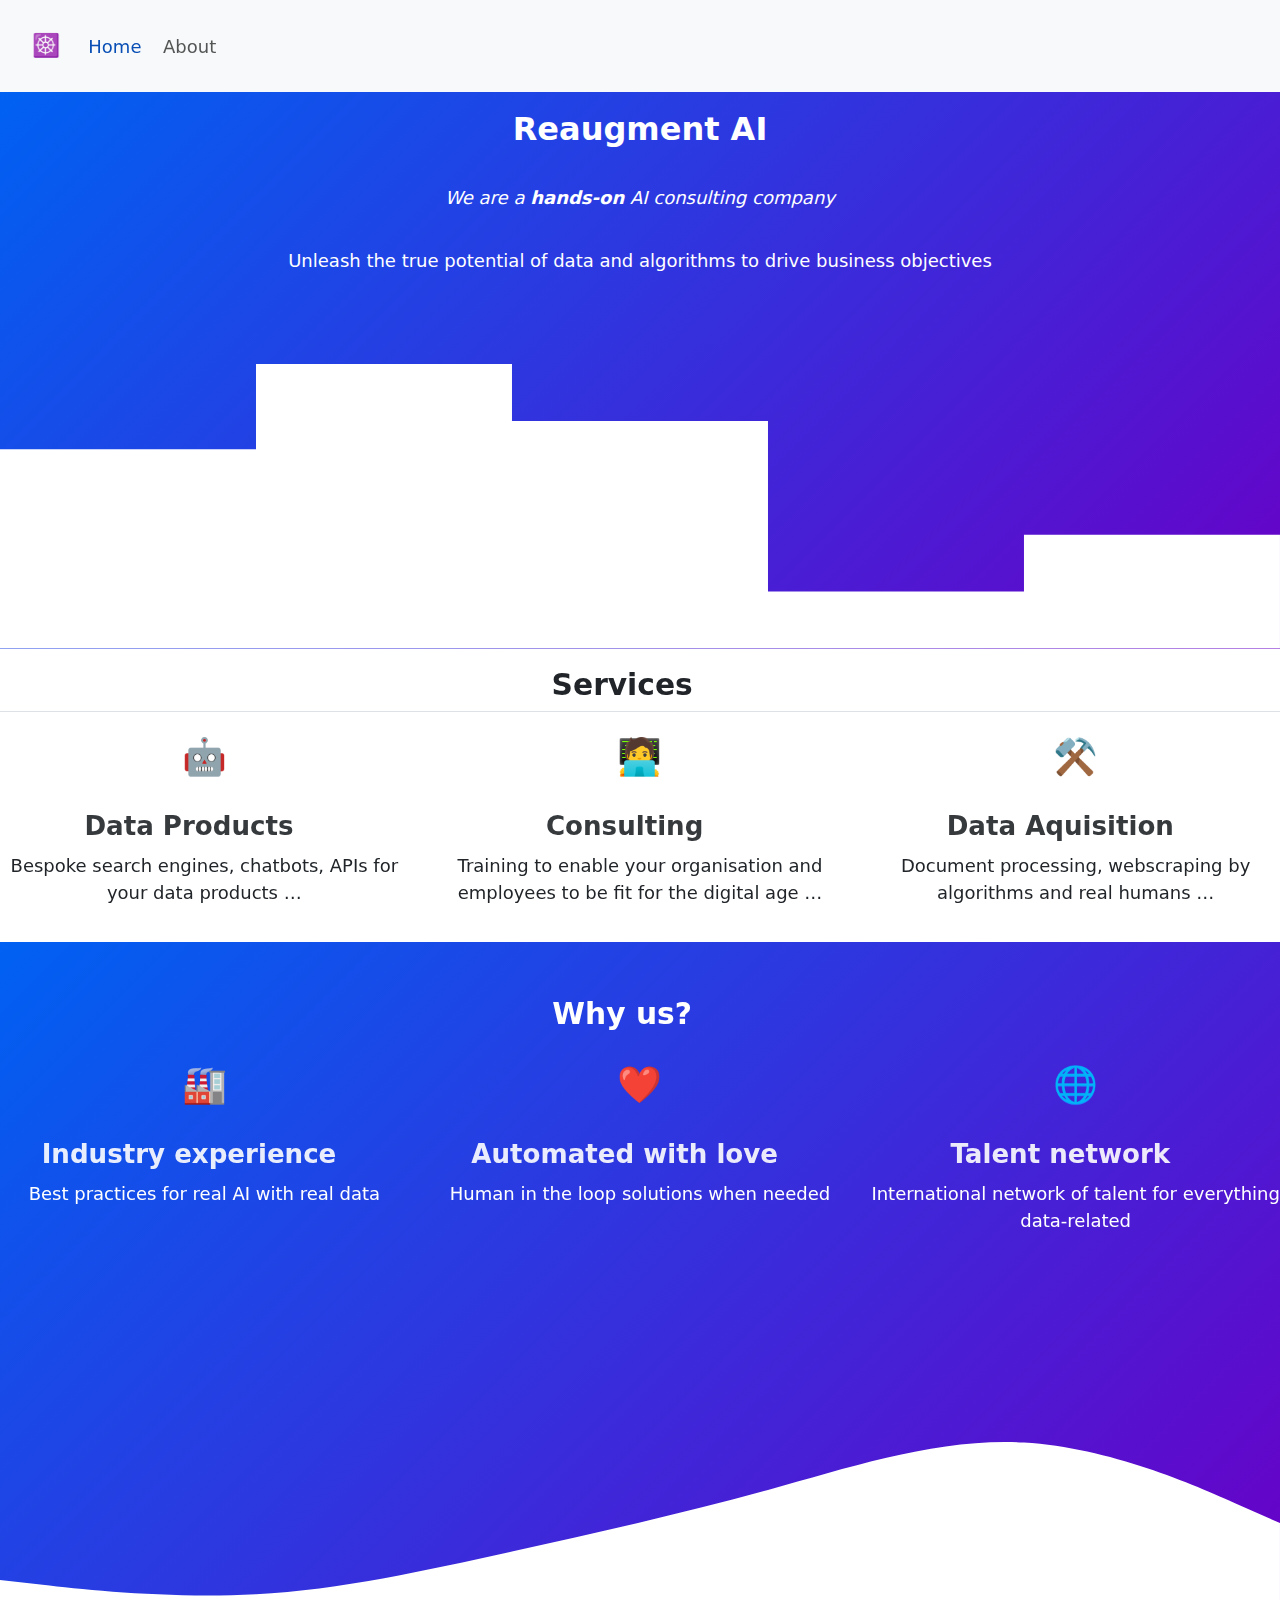
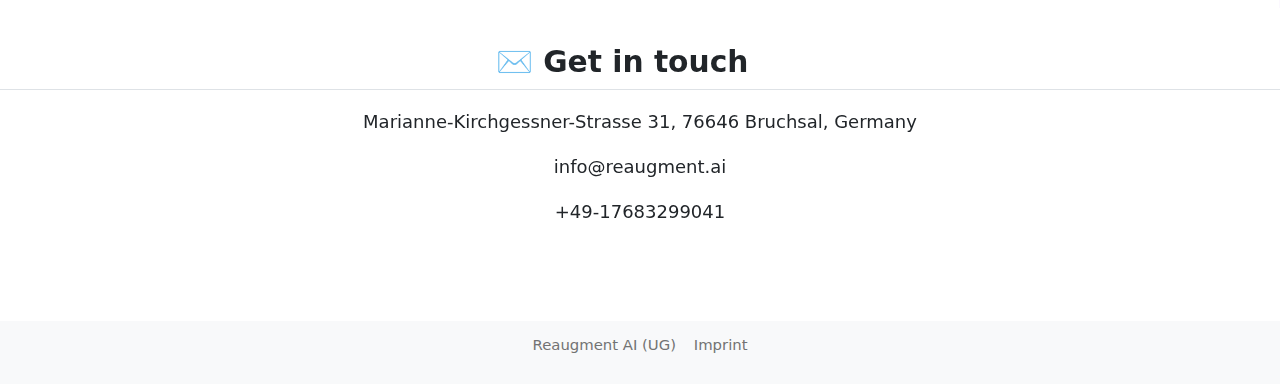
<file: index.html>
<!DOCTYPE html>
<html xmlns="http://www.w3.org/1999/xhtml" lang="en" xml:lang="en"><head>

<meta charset="utf-8">
<meta name="generator" content="quarto-1.4.551">

<meta name="viewport" content="width=device-width, initial-scale=1.0, user-scalable=yes">

<meta name="description" content="We are a hands-on AI consulting companyUnleash the true potential of data and algorithms to drive business objectives">

<title>☸️ - Reaugment AI</title>
<style>
code{white-space: pre-wrap;}
span.smallcaps{font-variant: small-caps;}
div.columns{display: flex; gap: min(4vw, 1.5em);}
div.column{flex: auto; overflow-x: auto;}
div.hanging-indent{margin-left: 1.5em; text-indent: -1.5em;}
ul.task-list{list-style: none;}
ul.task-list li input[type="checkbox"] {
  width: 0.8em;
  margin: 0 0.8em 0.2em -1em; /* quarto-specific, see https://github.com/quarto-dev/quarto-cli/issues/4556 */ 
  vertical-align: middle;
}
</style>


<script src="site_libs/quarto-nav/quarto-nav.js"></script>
<script src="site_libs/quarto-nav/headroom.min.js"></script>
<script src="site_libs/clipboard/clipboard.min.js"></script>
<script src="site_libs/quarto-search/autocomplete.umd.js"></script>
<script src="site_libs/quarto-search/fuse.min.js"></script>
<script src="site_libs/quarto-search/quarto-search.js"></script>
<meta name="quarto:offset" content="./">
<link href="./☸️" rel="icon">
<script src="site_libs/quarto-html/quarto.js"></script>
<script src="site_libs/quarto-html/popper.min.js"></script>
<script src="site_libs/quarto-html/tippy.umd.min.js"></script>
<script src="site_libs/quarto-html/anchor.min.js"></script>
<link href="site_libs/quarto-html/tippy.css" rel="stylesheet">
<link href="site_libs/quarto-html/quarto-syntax-highlighting.css" rel="stylesheet" id="quarto-text-highlighting-styles">
<script src="site_libs/bootstrap/bootstrap.min.js"></script>
<link href="site_libs/bootstrap/bootstrap-icons.css" rel="stylesheet">
<link href="site_libs/bootstrap/bootstrap.min.css" rel="stylesheet" id="quarto-bootstrap" data-mode="light">
<script id="quarto-search-options" type="application/json">{
  "location": "navbar",
  "copy-button": false,
  "collapse-after": 3,
  "panel-placement": "end",
  "type": "overlay",
  "limit": 50,
  "keyboard-shortcut": [
    "f",
    "/",
    "s"
  ],
  "show-item-context": false,
  "language": {
    "search-no-results-text": "No results",
    "search-matching-documents-text": "matching documents",
    "search-copy-link-title": "Copy link to search",
    "search-hide-matches-text": "Hide additional matches",
    "search-more-match-text": "more match in this document",
    "search-more-matches-text": "more matches in this document",
    "search-clear-button-title": "Clear",
    "search-text-placeholder": "",
    "search-detached-cancel-button-title": "Cancel",
    "search-submit-button-title": "Submit",
    "search-label": "Search"
  }
}</script>


<link rel="stylesheet" href="styles.css">
</head>

<body class="nav-fixed">

<div id="quarto-search-results"></div>
  <header id="quarto-header" class="headroom fixed-top">
    <nav class="navbar navbar-expand-lg " data-bs-theme="dark">
      <div class="navbar-container container-fluid">
      <div class="navbar-brand-container mx-auto">
    <a class="navbar-brand" href="./index.html">
    <span class="navbar-title">☸️</span>
    </a>
  </div>
            <div id="quarto-search" class="" title="Search"></div>
          <button class="navbar-toggler" type="button" data-bs-toggle="collapse" data-bs-target="#navbarCollapse" aria-controls="navbarCollapse" aria-expanded="false" aria-label="Toggle navigation" onclick="if (window.quartoToggleHeadroom) { window.quartoToggleHeadroom(); }">
  <span class="navbar-toggler-icon"></span>
</button>
          <div class="collapse navbar-collapse" id="navbarCollapse">
            <ul class="navbar-nav navbar-nav-scroll me-auto">
  <li class="nav-item">
    <a class="nav-link active" href="./index.html" aria-current="page"> 
<span class="menu-text">Home</span></a>
  </li>  
  <li class="nav-item">
    <a class="nav-link" href="./about.html"> 
<span class="menu-text">About</span></a>
  </li>  
</ul>
          </div> <!-- /navcollapse -->
          <div class="quarto-navbar-tools">
</div>
      </div> <!-- /container-fluid -->
    </nav>
</header>
<!-- content -->
<div id="quarto-content" class="quarto-container page-columns page-rows-contents page-layout-full page-navbar">
<!-- sidebar -->
<!-- margin-sidebar -->
    
<!-- main -->
<main class="content column-page" id="quarto-document-content">

<header id="title-block-header" class="quarto-title-block default">
<div class="quarto-title">
<h1 class="title">Reaugment AI</h1>
</div>

<div>
  <div class="description">
    <div id="statement-1">
    We are a <strong>hands-on</strong> AI consulting company
    </div>
    <div id="statement-2">
    Unleash the true potential of data and algorithms to drive business objectives
    </div>
    <svg xmlns="http://www.w3.org/2000/svg" viewbox="0 0 1440 320">
    <path fill="#fff" fill-opacity="1" d="M0,224L0,96L288,96L288,0L576,0L576,64L864,64L864,256L1152,256L1152,192L1440,192L1440,320L1152,320L1152,320L864,320L864,320L576,320L576,320L288,320L288,320L0,320L0,320Z"></path>
    </svg>
  </div>
</div>


<div class="quarto-title-meta column-page">

    
  
    
  </div>
  


</header>


<section id="services" class="level2">
<h2 class="anchored" data-anchor-id="services">Services</h2>
<div class="grid">
<div class="g-col-12 g-col-md-4">
<div style="font-size: 200%;">
<p>🤖</p>
</div>
<section id="data-products" class="level3">
<h3 class="anchored" data-anchor-id="data-products">Data Products</h3>
<p>Bespoke search engines, chatbots, APIs for your data products …</p>
</section>
</div>
<div class="g-col-12 g-col-md-4">
<div style="font-size: 200%;">
<p>🧑‍💻</p>
</div>
<section id="consulting" class="level3">
<h3 class="anchored" data-anchor-id="consulting">Consulting</h3>
<p>Training to enable your organisation and employees to be fit for the digital age …</p>
</section>
</div>
<div class="g-col-12 g-col-md-4">
<div style="font-size: 200%;">
<p>⚒️</p>
</div>
<section id="data-aquisition" class="level3">
<h3 class="anchored" data-anchor-id="data-aquisition">Data Aquisition</h3>
<p>Document processing, webscraping by algorithms and real humans …</p>
</section>
</div>
</div>
</section>
<section id="why-us" class="level2">
<h2 class="anchored" data-anchor-id="why-us">Why us?</h2>
<div class="grid">
<div class="g-col-12 g-col-md-4">
<div style="font-size: 200%;">
<p>🏭</p>
</div>
<section id="industry-experience" class="level3">
<h3 class="anchored" data-anchor-id="industry-experience">Industry experience</h3>
<p>Best practices for real AI with real data</p>
</section>
</div>
<div class="g-col-12 g-col-md-4">
<div style="font-size: 200%;">
<p>❤️</p>
</div>
<section id="automated-with-love" class="level3">
<h3 class="anchored" data-anchor-id="automated-with-love">Automated with love</h3>
<p>Human in the loop solutions when needed</p>
</section>
</div>
<div class="g-col-12 g-col-md-4">
<div style="font-size: 200%;">
<p>🌐</p>
</div>
<section id="talent-network" class="level3">
<h3 class="anchored" data-anchor-id="talent-network">Talent network</h3>
<p>International network of talent for everything data-related</p>
</section>
</div>
</div>
<svg xmlns="http://www.w3.org/2000/svg" viewbox="0 0 1440 320">
<path fill="#fff" fill-opacity="1" d="M0,288L48,293.3C96,299,192,309,288,304C384,299,480,277,576,256C672,235,768,213,864,186.7C960,160,1056,128,1152,133.3C1248,139,1344,181,1392,202.7L1440,224L1440,320L1392,320C1344,320,1248,320,1152,320C1056,320,960,320,864,320C768,320,672,320,576,320C480,320,384,320,288,320C192,320,96,320,48,320L0,320Z"></path>
</svg>
</section>
<section id="get-in-touch" class="level2">
<h2 class="anchored" data-anchor-id="get-in-touch">✉️ Get in touch</h2>
<p>Marianne-Kirchgessner-Strasse 31, 76646 Bruchsal, Germany</p>
<p>info@reaugment.ai</p>
<p>+49-17683299041</p>


</section>

</main> <!-- /main -->
<script id="quarto-html-after-body" type="application/javascript">
window.document.addEventListener("DOMContentLoaded", function (event) {
  const toggleBodyColorMode = (bsSheetEl) => {
    const mode = bsSheetEl.getAttribute("data-mode");
    const bodyEl = window.document.querySelector("body");
    if (mode === "dark") {
      bodyEl.classList.add("quarto-dark");
      bodyEl.classList.remove("quarto-light");
    } else {
      bodyEl.classList.add("quarto-light");
      bodyEl.classList.remove("quarto-dark");
    }
  }
  const toggleBodyColorPrimary = () => {
    const bsSheetEl = window.document.querySelector("link#quarto-bootstrap");
    if (bsSheetEl) {
      toggleBodyColorMode(bsSheetEl);
    }
  }
  toggleBodyColorPrimary();  
  const icon = "";
  const anchorJS = new window.AnchorJS();
  anchorJS.options = {
    placement: 'right',
    icon: icon
  };
  anchorJS.add('.anchored');
  const isCodeAnnotation = (el) => {
    for (const clz of el.classList) {
      if (clz.startsWith('code-annotation-')) {                     
        return true;
      }
    }
    return false;
  }
  const clipboard = new window.ClipboardJS('.code-copy-button', {
    text: function(trigger) {
      const codeEl = trigger.previousElementSibling.cloneNode(true);
      for (const childEl of codeEl.children) {
        if (isCodeAnnotation(childEl)) {
          childEl.remove();
        }
      }
      return codeEl.innerText;
    }
  });
  clipboard.on('success', function(e) {
    // button target
    const button = e.trigger;
    // don't keep focus
    button.blur();
    // flash "checked"
    button.classList.add('code-copy-button-checked');
    var currentTitle = button.getAttribute("title");
    button.setAttribute("title", "Copied!");
    let tooltip;
    if (window.bootstrap) {
      button.setAttribute("data-bs-toggle", "tooltip");
      button.setAttribute("data-bs-placement", "left");
      button.setAttribute("data-bs-title", "Copied!");
      tooltip = new bootstrap.Tooltip(button, 
        { trigger: "manual", 
          customClass: "code-copy-button-tooltip",
          offset: [0, -8]});
      tooltip.show();    
    }
    setTimeout(function() {
      if (tooltip) {
        tooltip.hide();
        button.removeAttribute("data-bs-title");
        button.removeAttribute("data-bs-toggle");
        button.removeAttribute("data-bs-placement");
      }
      button.setAttribute("title", currentTitle);
      button.classList.remove('code-copy-button-checked');
    }, 1000);
    // clear code selection
    e.clearSelection();
  });
    var localhostRegex = new RegExp(/^(?:http|https):\/\/localhost\:?[0-9]*\//);
    var mailtoRegex = new RegExp(/^mailto:/);
      var filterRegex = new RegExp("https:\/\/gautam-e\.github\.io\/quarto-website\/");
    var isInternal = (href) => {
        return filterRegex.test(href) || localhostRegex.test(href) || mailtoRegex.test(href);
    }
    // Inspect non-navigation links and adorn them if external
 	var links = window.document.querySelectorAll('a[href]:not(.nav-link):not(.navbar-brand):not(.toc-action):not(.sidebar-link):not(.sidebar-item-toggle):not(.pagination-link):not(.no-external):not([aria-hidden]):not(.dropdown-item):not(.quarto-navigation-tool)');
    for (var i=0; i<links.length; i++) {
      const link = links[i];
      if (!isInternal(link.href)) {
        // undo the damage that might have been done by quarto-nav.js in the case of
        // links that we want to consider external
        if (link.dataset.originalHref !== undefined) {
          link.href = link.dataset.originalHref;
        }
      }
    }
  function tippyHover(el, contentFn, onTriggerFn, onUntriggerFn) {
    const config = {
      allowHTML: true,
      maxWidth: 500,
      delay: 100,
      arrow: false,
      appendTo: function(el) {
          return el.parentElement;
      },
      interactive: true,
      interactiveBorder: 10,
      theme: 'quarto',
      placement: 'bottom-start',
    };
    if (contentFn) {
      config.content = contentFn;
    }
    if (onTriggerFn) {
      config.onTrigger = onTriggerFn;
    }
    if (onUntriggerFn) {
      config.onUntrigger = onUntriggerFn;
    }
    window.tippy(el, config); 
  }
  const noterefs = window.document.querySelectorAll('a[role="doc-noteref"]');
  for (var i=0; i<noterefs.length; i++) {
    const ref = noterefs[i];
    tippyHover(ref, function() {
      // use id or data attribute instead here
      let href = ref.getAttribute('data-footnote-href') || ref.getAttribute('href');
      try { href = new URL(href).hash; } catch {}
      const id = href.replace(/^#\/?/, "");
      const note = window.document.getElementById(id);
      if (note) {
        return note.innerHTML;
      } else {
        return "";
      }
    });
  }
  const xrefs = window.document.querySelectorAll('a.quarto-xref');
  const processXRef = (id, note) => {
    // Strip column container classes
    const stripColumnClz = (el) => {
      el.classList.remove("page-full", "page-columns");
      if (el.children) {
        for (const child of el.children) {
          stripColumnClz(child);
        }
      }
    }
    stripColumnClz(note)
    if (id === null || id.startsWith('sec-')) {
      // Special case sections, only their first couple elements
      const container = document.createElement("div");
      if (note.children && note.children.length > 2) {
        container.appendChild(note.children[0].cloneNode(true));
        for (let i = 1; i < note.children.length; i++) {
          const child = note.children[i];
          if (child.tagName === "P" && child.innerText === "") {
            continue;
          } else {
            container.appendChild(child.cloneNode(true));
            break;
          }
        }
        if (window.Quarto?.typesetMath) {
          window.Quarto.typesetMath(container);
        }
        return container.innerHTML
      } else {
        if (window.Quarto?.typesetMath) {
          window.Quarto.typesetMath(note);
        }
        return note.innerHTML;
      }
    } else {
      // Remove any anchor links if they are present
      const anchorLink = note.querySelector('a.anchorjs-link');
      if (anchorLink) {
        anchorLink.remove();
      }
      if (window.Quarto?.typesetMath) {
        window.Quarto.typesetMath(note);
      }
      // TODO in 1.5, we should make sure this works without a callout special case
      if (note.classList.contains("callout")) {
        return note.outerHTML;
      } else {
        return note.innerHTML;
      }
    }
  }
  for (var i=0; i<xrefs.length; i++) {
    const xref = xrefs[i];
    tippyHover(xref, undefined, function(instance) {
      instance.disable();
      let url = xref.getAttribute('href');
      let hash = undefined; 
      if (url.startsWith('#')) {
        hash = url;
      } else {
        try { hash = new URL(url).hash; } catch {}
      }
      if (hash) {
        const id = hash.replace(/^#\/?/, "");
        const note = window.document.getElementById(id);
        if (note !== null) {
          try {
            const html = processXRef(id, note.cloneNode(true));
            instance.setContent(html);
          } finally {
            instance.enable();
            instance.show();
          }
        } else {
          // See if we can fetch this
          fetch(url.split('#')[0])
          .then(res => res.text())
          .then(html => {
            const parser = new DOMParser();
            const htmlDoc = parser.parseFromString(html, "text/html");
            const note = htmlDoc.getElementById(id);
            if (note !== null) {
              const html = processXRef(id, note);
              instance.setContent(html);
            } 
          }).finally(() => {
            instance.enable();
            instance.show();
          });
        }
      } else {
        // See if we can fetch a full url (with no hash to target)
        // This is a special case and we should probably do some content thinning / targeting
        fetch(url)
        .then(res => res.text())
        .then(html => {
          const parser = new DOMParser();
          const htmlDoc = parser.parseFromString(html, "text/html");
          const note = htmlDoc.querySelector('main.content');
          if (note !== null) {
            // This should only happen for chapter cross references
            // (since there is no id in the URL)
            // remove the first header
            if (note.children.length > 0 && note.children[0].tagName === "HEADER") {
              note.children[0].remove();
            }
            const html = processXRef(null, note);
            instance.setContent(html);
          } 
        }).finally(() => {
          instance.enable();
          instance.show();
        });
      }
    }, function(instance) {
    });
  }
      let selectedAnnoteEl;
      const selectorForAnnotation = ( cell, annotation) => {
        let cellAttr = 'data-code-cell="' + cell + '"';
        let lineAttr = 'data-code-annotation="' +  annotation + '"';
        const selector = 'span[' + cellAttr + '][' + lineAttr + ']';
        return selector;
      }
      const selectCodeLines = (annoteEl) => {
        const doc = window.document;
        const targetCell = annoteEl.getAttribute("data-target-cell");
        const targetAnnotation = annoteEl.getAttribute("data-target-annotation");
        const annoteSpan = window.document.querySelector(selectorForAnnotation(targetCell, targetAnnotation));
        const lines = annoteSpan.getAttribute("data-code-lines").split(",");
        const lineIds = lines.map((line) => {
          return targetCell + "-" + line;
        })
        let top = null;
        let height = null;
        let parent = null;
        if (lineIds.length > 0) {
            //compute the position of the single el (top and bottom and make a div)
            const el = window.document.getElementById(lineIds[0]);
            top = el.offsetTop;
            height = el.offsetHeight;
            parent = el.parentElement.parentElement;
          if (lineIds.length > 1) {
            const lastEl = window.document.getElementById(lineIds[lineIds.length - 1]);
            const bottom = lastEl.offsetTop + lastEl.offsetHeight;
            height = bottom - top;
          }
          if (top !== null && height !== null && parent !== null) {
            // cook up a div (if necessary) and position it 
            let div = window.document.getElementById("code-annotation-line-highlight");
            if (div === null) {
              div = window.document.createElement("div");
              div.setAttribute("id", "code-annotation-line-highlight");
              div.style.position = 'absolute';
              parent.appendChild(div);
            }
            div.style.top = top - 2 + "px";
            div.style.height = height + 4 + "px";
            div.style.left = 0;
            let gutterDiv = window.document.getElementById("code-annotation-line-highlight-gutter");
            if (gutterDiv === null) {
              gutterDiv = window.document.createElement("div");
              gutterDiv.setAttribute("id", "code-annotation-line-highlight-gutter");
              gutterDiv.style.position = 'absolute';
              const codeCell = window.document.getElementById(targetCell);
              const gutter = codeCell.querySelector('.code-annotation-gutter');
              gutter.appendChild(gutterDiv);
            }
            gutterDiv.style.top = top - 2 + "px";
            gutterDiv.style.height = height + 4 + "px";
          }
          selectedAnnoteEl = annoteEl;
        }
      };
      const unselectCodeLines = () => {
        const elementsIds = ["code-annotation-line-highlight", "code-annotation-line-highlight-gutter"];
        elementsIds.forEach((elId) => {
          const div = window.document.getElementById(elId);
          if (div) {
            div.remove();
          }
        });
        selectedAnnoteEl = undefined;
      };
        // Handle positioning of the toggle
    window.addEventListener(
      "resize",
      throttle(() => {
        elRect = undefined;
        if (selectedAnnoteEl) {
          selectCodeLines(selectedAnnoteEl);
        }
      }, 10)
    );
    function throttle(fn, ms) {
    let throttle = false;
    let timer;
      return (...args) => {
        if(!throttle) { // first call gets through
            fn.apply(this, args);
            throttle = true;
        } else { // all the others get throttled
            if(timer) clearTimeout(timer); // cancel #2
            timer = setTimeout(() => {
              fn.apply(this, args);
              timer = throttle = false;
            }, ms);
        }
      };
    }
      // Attach click handler to the DT
      const annoteDls = window.document.querySelectorAll('dt[data-target-cell]');
      for (const annoteDlNode of annoteDls) {
        annoteDlNode.addEventListener('click', (event) => {
          const clickedEl = event.target;
          if (clickedEl !== selectedAnnoteEl) {
            unselectCodeLines();
            const activeEl = window.document.querySelector('dt[data-target-cell].code-annotation-active');
            if (activeEl) {
              activeEl.classList.remove('code-annotation-active');
            }
            selectCodeLines(clickedEl);
            clickedEl.classList.add('code-annotation-active');
          } else {
            // Unselect the line
            unselectCodeLines();
            clickedEl.classList.remove('code-annotation-active');
          }
        });
      }
  const findCites = (el) => {
    const parentEl = el.parentElement;
    if (parentEl) {
      const cites = parentEl.dataset.cites;
      if (cites) {
        return {
          el,
          cites: cites.split(' ')
        };
      } else {
        return findCites(el.parentElement)
      }
    } else {
      return undefined;
    }
  };
  var bibliorefs = window.document.querySelectorAll('a[role="doc-biblioref"]');
  for (var i=0; i<bibliorefs.length; i++) {
    const ref = bibliorefs[i];
    const citeInfo = findCites(ref);
    if (citeInfo) {
      tippyHover(citeInfo.el, function() {
        var popup = window.document.createElement('div');
        citeInfo.cites.forEach(function(cite) {
          var citeDiv = window.document.createElement('div');
          citeDiv.classList.add('hanging-indent');
          citeDiv.classList.add('csl-entry');
          var biblioDiv = window.document.getElementById('ref-' + cite);
          if (biblioDiv) {
            citeDiv.innerHTML = biblioDiv.innerHTML;
          }
          popup.appendChild(citeDiv);
        });
        return popup.innerHTML;
      });
    }
  }
});
</script>
</div> <!-- /content -->
<footer class="footer">
  <div class="nav-footer">
    <div class="nav-footer-left">
      &nbsp;
    </div>   
    <div class="nav-footer-center">
      <ul class="footer-items list-unstyled">
    <li class="nav-item">
    <a class="nav-link" href="./index.html">
<p>Reaugment AI (UG)</p>
</a>
  </li>  
    <li class="nav-item">
    <a class="nav-link" href="./about.html">
<p>Imprint</p>
</a>
  </li>  
</ul>
    </div>
    <div class="nav-footer-right">
      &nbsp;
    </div>
  </div>
</footer>




</body></html>
</file>
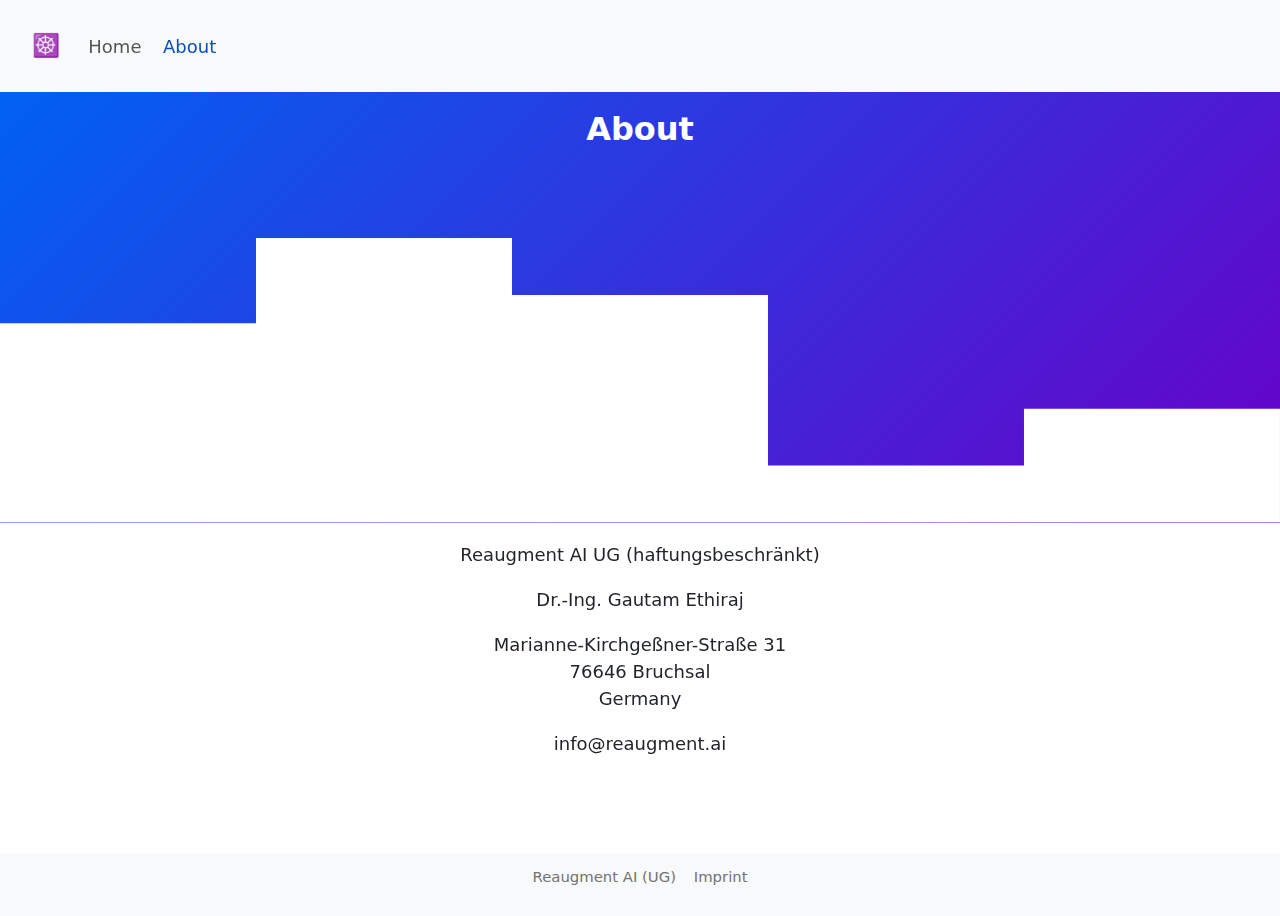
<file: about.html>
<!DOCTYPE html>
<html xmlns="http://www.w3.org/1999/xhtml" lang="en" xml:lang="en"><head>

<meta charset="utf-8">
<meta name="generator" content="quarto-1.4.551">

<meta name="viewport" content="width=device-width, initial-scale=1.0, user-scalable=yes">


<title>☸️ - About</title>
<style>
code{white-space: pre-wrap;}
span.smallcaps{font-variant: small-caps;}
div.columns{display: flex; gap: min(4vw, 1.5em);}
div.column{flex: auto; overflow-x: auto;}
div.hanging-indent{margin-left: 1.5em; text-indent: -1.5em;}
ul.task-list{list-style: none;}
ul.task-list li input[type="checkbox"] {
  width: 0.8em;
  margin: 0 0.8em 0.2em -1em; /* quarto-specific, see https://github.com/quarto-dev/quarto-cli/issues/4556 */ 
  vertical-align: middle;
}
</style>


<script src="site_libs/quarto-nav/quarto-nav.js"></script>
<script src="site_libs/quarto-nav/headroom.min.js"></script>
<script src="site_libs/clipboard/clipboard.min.js"></script>
<script src="site_libs/quarto-search/autocomplete.umd.js"></script>
<script src="site_libs/quarto-search/fuse.min.js"></script>
<script src="site_libs/quarto-search/quarto-search.js"></script>
<meta name="quarto:offset" content="./">
<link href="./☸️" rel="icon">
<script src="site_libs/quarto-html/quarto.js"></script>
<script src="site_libs/quarto-html/popper.min.js"></script>
<script src="site_libs/quarto-html/tippy.umd.min.js"></script>
<script src="site_libs/quarto-html/anchor.min.js"></script>
<link href="site_libs/quarto-html/tippy.css" rel="stylesheet">
<link href="site_libs/quarto-html/quarto-syntax-highlighting.css" rel="stylesheet" id="quarto-text-highlighting-styles">
<script src="site_libs/bootstrap/bootstrap.min.js"></script>
<link href="site_libs/bootstrap/bootstrap-icons.css" rel="stylesheet">
<link href="site_libs/bootstrap/bootstrap.min.css" rel="stylesheet" id="quarto-bootstrap" data-mode="light">
<script id="quarto-search-options" type="application/json">{
  "location": "navbar",
  "copy-button": false,
  "collapse-after": 3,
  "panel-placement": "end",
  "type": "overlay",
  "limit": 50,
  "keyboard-shortcut": [
    "f",
    "/",
    "s"
  ],
  "show-item-context": false,
  "language": {
    "search-no-results-text": "No results",
    "search-matching-documents-text": "matching documents",
    "search-copy-link-title": "Copy link to search",
    "search-hide-matches-text": "Hide additional matches",
    "search-more-match-text": "more match in this document",
    "search-more-matches-text": "more matches in this document",
    "search-clear-button-title": "Clear",
    "search-text-placeholder": "",
    "search-detached-cancel-button-title": "Cancel",
    "search-submit-button-title": "Submit",
    "search-label": "Search"
  }
}</script>


<link rel="stylesheet" href="styles.css">
</head>

<body class="nav-fixed">

<div id="quarto-search-results"></div>
  <header id="quarto-header" class="headroom fixed-top">
    <nav class="navbar navbar-expand-lg " data-bs-theme="dark">
      <div class="navbar-container container-fluid">
      <div class="navbar-brand-container mx-auto">
    <a class="navbar-brand" href="./index.html">
    <span class="navbar-title">☸️</span>
    </a>
  </div>
            <div id="quarto-search" class="" title="Search"></div>
          <button class="navbar-toggler" type="button" data-bs-toggle="collapse" data-bs-target="#navbarCollapse" aria-controls="navbarCollapse" aria-expanded="false" aria-label="Toggle navigation" onclick="if (window.quartoToggleHeadroom) { window.quartoToggleHeadroom(); }">
  <span class="navbar-toggler-icon"></span>
</button>
          <div class="collapse navbar-collapse" id="navbarCollapse">
            <ul class="navbar-nav navbar-nav-scroll me-auto">
  <li class="nav-item">
    <a class="nav-link" href="./index.html"> 
<span class="menu-text">Home</span></a>
  </li>  
  <li class="nav-item">
    <a class="nav-link active" href="./about.html" aria-current="page"> 
<span class="menu-text">About</span></a>
  </li>  
</ul>
          </div> <!-- /navcollapse -->
          <div class="quarto-navbar-tools">
</div>
      </div> <!-- /container-fluid -->
    </nav>
</header>
<!-- content -->
<div id="quarto-content" class="quarto-container page-columns page-rows-contents page-layout-full page-navbar">
<!-- sidebar -->
<!-- margin-sidebar -->
    
<!-- main -->
<main class="content column-page" id="quarto-document-content">

<header id="title-block-header" class="quarto-title-block default">
<div class="quarto-title">
<h1 class="title">About</h1>
</div>

<div>
  <div class="description">
    <svg xmlns="http://www.w3.org/2000/svg" viewbox="0 0 1440 320">
    <path fill="#fff" fill-opacity="1" d="M0,224L0,96L288,96L288,0L576,0L576,64L864,64L864,256L1152,256L1152,192L1440,192L1440,320L1152,320L1152,320L864,320L864,320L576,320L576,320L288,320L288,320L0,320L0,320Z"></path>
    </svg>
  </div>
</div>


<div class="quarto-title-meta column-page">

    
  
    
  </div>
  


</header>


<p>Reaugment AI UG (haftungsbeschränkt)</p>
<p>Dr.-Ing. Gautam Ethiraj</p>
<p>Marianne-Kirchgeßner-Straße 31<br>
76646 Bruchsal<br>
Germany</p>
<p>info@reaugment.ai</p>



</main> <!-- /main -->
<script id="quarto-html-after-body" type="application/javascript">
window.document.addEventListener("DOMContentLoaded", function (event) {
  const toggleBodyColorMode = (bsSheetEl) => {
    const mode = bsSheetEl.getAttribute("data-mode");
    const bodyEl = window.document.querySelector("body");
    if (mode === "dark") {
      bodyEl.classList.add("quarto-dark");
      bodyEl.classList.remove("quarto-light");
    } else {
      bodyEl.classList.add("quarto-light");
      bodyEl.classList.remove("quarto-dark");
    }
  }
  const toggleBodyColorPrimary = () => {
    const bsSheetEl = window.document.querySelector("link#quarto-bootstrap");
    if (bsSheetEl) {
      toggleBodyColorMode(bsSheetEl);
    }
  }
  toggleBodyColorPrimary();  
  const icon = "";
  const anchorJS = new window.AnchorJS();
  anchorJS.options = {
    placement: 'right',
    icon: icon
  };
  anchorJS.add('.anchored');
  const isCodeAnnotation = (el) => {
    for (const clz of el.classList) {
      if (clz.startsWith('code-annotation-')) {                     
        return true;
      }
    }
    return false;
  }
  const clipboard = new window.ClipboardJS('.code-copy-button', {
    text: function(trigger) {
      const codeEl = trigger.previousElementSibling.cloneNode(true);
      for (const childEl of codeEl.children) {
        if (isCodeAnnotation(childEl)) {
          childEl.remove();
        }
      }
      return codeEl.innerText;
    }
  });
  clipboard.on('success', function(e) {
    // button target
    const button = e.trigger;
    // don't keep focus
    button.blur();
    // flash "checked"
    button.classList.add('code-copy-button-checked');
    var currentTitle = button.getAttribute("title");
    button.setAttribute("title", "Copied!");
    let tooltip;
    if (window.bootstrap) {
      button.setAttribute("data-bs-toggle", "tooltip");
      button.setAttribute("data-bs-placement", "left");
      button.setAttribute("data-bs-title", "Copied!");
      tooltip = new bootstrap.Tooltip(button, 
        { trigger: "manual", 
          customClass: "code-copy-button-tooltip",
          offset: [0, -8]});
      tooltip.show();    
    }
    setTimeout(function() {
      if (tooltip) {
        tooltip.hide();
        button.removeAttribute("data-bs-title");
        button.removeAttribute("data-bs-toggle");
        button.removeAttribute("data-bs-placement");
      }
      button.setAttribute("title", currentTitle);
      button.classList.remove('code-copy-button-checked');
    }, 1000);
    // clear code selection
    e.clearSelection();
  });
    var localhostRegex = new RegExp(/^(?:http|https):\/\/localhost\:?[0-9]*\//);
    var mailtoRegex = new RegExp(/^mailto:/);
      var filterRegex = new RegExp("https:\/\/gautam-e\.github\.io\/quarto-website\/");
    var isInternal = (href) => {
        return filterRegex.test(href) || localhostRegex.test(href) || mailtoRegex.test(href);
    }
    // Inspect non-navigation links and adorn them if external
 	var links = window.document.querySelectorAll('a[href]:not(.nav-link):not(.navbar-brand):not(.toc-action):not(.sidebar-link):not(.sidebar-item-toggle):not(.pagination-link):not(.no-external):not([aria-hidden]):not(.dropdown-item):not(.quarto-navigation-tool)');
    for (var i=0; i<links.length; i++) {
      const link = links[i];
      if (!isInternal(link.href)) {
        // undo the damage that might have been done by quarto-nav.js in the case of
        // links that we want to consider external
        if (link.dataset.originalHref !== undefined) {
          link.href = link.dataset.originalHref;
        }
      }
    }
  function tippyHover(el, contentFn, onTriggerFn, onUntriggerFn) {
    const config = {
      allowHTML: true,
      maxWidth: 500,
      delay: 100,
      arrow: false,
      appendTo: function(el) {
          return el.parentElement;
      },
      interactive: true,
      interactiveBorder: 10,
      theme: 'quarto',
      placement: 'bottom-start',
    };
    if (contentFn) {
      config.content = contentFn;
    }
    if (onTriggerFn) {
      config.onTrigger = onTriggerFn;
    }
    if (onUntriggerFn) {
      config.onUntrigger = onUntriggerFn;
    }
    window.tippy(el, config); 
  }
  const noterefs = window.document.querySelectorAll('a[role="doc-noteref"]');
  for (var i=0; i<noterefs.length; i++) {
    const ref = noterefs[i];
    tippyHover(ref, function() {
      // use id or data attribute instead here
      let href = ref.getAttribute('data-footnote-href') || ref.getAttribute('href');
      try { href = new URL(href).hash; } catch {}
      const id = href.replace(/^#\/?/, "");
      const note = window.document.getElementById(id);
      if (note) {
        return note.innerHTML;
      } else {
        return "";
      }
    });
  }
  const xrefs = window.document.querySelectorAll('a.quarto-xref');
  const processXRef = (id, note) => {
    // Strip column container classes
    const stripColumnClz = (el) => {
      el.classList.remove("page-full", "page-columns");
      if (el.children) {
        for (const child of el.children) {
          stripColumnClz(child);
        }
      }
    }
    stripColumnClz(note)
    if (id === null || id.startsWith('sec-')) {
      // Special case sections, only their first couple elements
      const container = document.createElement("div");
      if (note.children && note.children.length > 2) {
        container.appendChild(note.children[0].cloneNode(true));
        for (let i = 1; i < note.children.length; i++) {
          const child = note.children[i];
          if (child.tagName === "P" && child.innerText === "") {
            continue;
          } else {
            container.appendChild(child.cloneNode(true));
            break;
          }
        }
        if (window.Quarto?.typesetMath) {
          window.Quarto.typesetMath(container);
        }
        return container.innerHTML
      } else {
        if (window.Quarto?.typesetMath) {
          window.Quarto.typesetMath(note);
        }
        return note.innerHTML;
      }
    } else {
      // Remove any anchor links if they are present
      const anchorLink = note.querySelector('a.anchorjs-link');
      if (anchorLink) {
        anchorLink.remove();
      }
      if (window.Quarto?.typesetMath) {
        window.Quarto.typesetMath(note);
      }
      // TODO in 1.5, we should make sure this works without a callout special case
      if (note.classList.contains("callout")) {
        return note.outerHTML;
      } else {
        return note.innerHTML;
      }
    }
  }
  for (var i=0; i<xrefs.length; i++) {
    const xref = xrefs[i];
    tippyHover(xref, undefined, function(instance) {
      instance.disable();
      let url = xref.getAttribute('href');
      let hash = undefined; 
      if (url.startsWith('#')) {
        hash = url;
      } else {
        try { hash = new URL(url).hash; } catch {}
      }
      if (hash) {
        const id = hash.replace(/^#\/?/, "");
        const note = window.document.getElementById(id);
        if (note !== null) {
          try {
            const html = processXRef(id, note.cloneNode(true));
            instance.setContent(html);
          } finally {
            instance.enable();
            instance.show();
          }
        } else {
          // See if we can fetch this
          fetch(url.split('#')[0])
          .then(res => res.text())
          .then(html => {
            const parser = new DOMParser();
            const htmlDoc = parser.parseFromString(html, "text/html");
            const note = htmlDoc.getElementById(id);
            if (note !== null) {
              const html = processXRef(id, note);
              instance.setContent(html);
            } 
          }).finally(() => {
            instance.enable();
            instance.show();
          });
        }
      } else {
        // See if we can fetch a full url (with no hash to target)
        // This is a special case and we should probably do some content thinning / targeting
        fetch(url)
        .then(res => res.text())
        .then(html => {
          const parser = new DOMParser();
          const htmlDoc = parser.parseFromString(html, "text/html");
          const note = htmlDoc.querySelector('main.content');
          if (note !== null) {
            // This should only happen for chapter cross references
            // (since there is no id in the URL)
            // remove the first header
            if (note.children.length > 0 && note.children[0].tagName === "HEADER") {
              note.children[0].remove();
            }
            const html = processXRef(null, note);
            instance.setContent(html);
          } 
        }).finally(() => {
          instance.enable();
          instance.show();
        });
      }
    }, function(instance) {
    });
  }
      let selectedAnnoteEl;
      const selectorForAnnotation = ( cell, annotation) => {
        let cellAttr = 'data-code-cell="' + cell + '"';
        let lineAttr = 'data-code-annotation="' +  annotation + '"';
        const selector = 'span[' + cellAttr + '][' + lineAttr + ']';
        return selector;
      }
      const selectCodeLines = (annoteEl) => {
        const doc = window.document;
        const targetCell = annoteEl.getAttribute("data-target-cell");
        const targetAnnotation = annoteEl.getAttribute("data-target-annotation");
        const annoteSpan = window.document.querySelector(selectorForAnnotation(targetCell, targetAnnotation));
        const lines = annoteSpan.getAttribute("data-code-lines").split(",");
        const lineIds = lines.map((line) => {
          return targetCell + "-" + line;
        })
        let top = null;
        let height = null;
        let parent = null;
        if (lineIds.length > 0) {
            //compute the position of the single el (top and bottom and make a div)
            const el = window.document.getElementById(lineIds[0]);
            top = el.offsetTop;
            height = el.offsetHeight;
            parent = el.parentElement.parentElement;
          if (lineIds.length > 1) {
            const lastEl = window.document.getElementById(lineIds[lineIds.length - 1]);
            const bottom = lastEl.offsetTop + lastEl.offsetHeight;
            height = bottom - top;
          }
          if (top !== null && height !== null && parent !== null) {
            // cook up a div (if necessary) and position it 
            let div = window.document.getElementById("code-annotation-line-highlight");
            if (div === null) {
              div = window.document.createElement("div");
              div.setAttribute("id", "code-annotation-line-highlight");
              div.style.position = 'absolute';
              parent.appendChild(div);
            }
            div.style.top = top - 2 + "px";
            div.style.height = height + 4 + "px";
            div.style.left = 0;
            let gutterDiv = window.document.getElementById("code-annotation-line-highlight-gutter");
            if (gutterDiv === null) {
              gutterDiv = window.document.createElement("div");
              gutterDiv.setAttribute("id", "code-annotation-line-highlight-gutter");
              gutterDiv.style.position = 'absolute';
              const codeCell = window.document.getElementById(targetCell);
              const gutter = codeCell.querySelector('.code-annotation-gutter');
              gutter.appendChild(gutterDiv);
            }
            gutterDiv.style.top = top - 2 + "px";
            gutterDiv.style.height = height + 4 + "px";
          }
          selectedAnnoteEl = annoteEl;
        }
      };
      const unselectCodeLines = () => {
        const elementsIds = ["code-annotation-line-highlight", "code-annotation-line-highlight-gutter"];
        elementsIds.forEach((elId) => {
          const div = window.document.getElementById(elId);
          if (div) {
            div.remove();
          }
        });
        selectedAnnoteEl = undefined;
      };
        // Handle positioning of the toggle
    window.addEventListener(
      "resize",
      throttle(() => {
        elRect = undefined;
        if (selectedAnnoteEl) {
          selectCodeLines(selectedAnnoteEl);
        }
      }, 10)
    );
    function throttle(fn, ms) {
    let throttle = false;
    let timer;
      return (...args) => {
        if(!throttle) { // first call gets through
            fn.apply(this, args);
            throttle = true;
        } else { // all the others get throttled
            if(timer) clearTimeout(timer); // cancel #2
            timer = setTimeout(() => {
              fn.apply(this, args);
              timer = throttle = false;
            }, ms);
        }
      };
    }
      // Attach click handler to the DT
      const annoteDls = window.document.querySelectorAll('dt[data-target-cell]');
      for (const annoteDlNode of annoteDls) {
        annoteDlNode.addEventListener('click', (event) => {
          const clickedEl = event.target;
          if (clickedEl !== selectedAnnoteEl) {
            unselectCodeLines();
            const activeEl = window.document.querySelector('dt[data-target-cell].code-annotation-active');
            if (activeEl) {
              activeEl.classList.remove('code-annotation-active');
            }
            selectCodeLines(clickedEl);
            clickedEl.classList.add('code-annotation-active');
          } else {
            // Unselect the line
            unselectCodeLines();
            clickedEl.classList.remove('code-annotation-active');
          }
        });
      }
  const findCites = (el) => {
    const parentEl = el.parentElement;
    if (parentEl) {
      const cites = parentEl.dataset.cites;
      if (cites) {
        return {
          el,
          cites: cites.split(' ')
        };
      } else {
        return findCites(el.parentElement)
      }
    } else {
      return undefined;
    }
  };
  var bibliorefs = window.document.querySelectorAll('a[role="doc-biblioref"]');
  for (var i=0; i<bibliorefs.length; i++) {
    const ref = bibliorefs[i];
    const citeInfo = findCites(ref);
    if (citeInfo) {
      tippyHover(citeInfo.el, function() {
        var popup = window.document.createElement('div');
        citeInfo.cites.forEach(function(cite) {
          var citeDiv = window.document.createElement('div');
          citeDiv.classList.add('hanging-indent');
          citeDiv.classList.add('csl-entry');
          var biblioDiv = window.document.getElementById('ref-' + cite);
          if (biblioDiv) {
            citeDiv.innerHTML = biblioDiv.innerHTML;
          }
          popup.appendChild(citeDiv);
        });
        return popup.innerHTML;
      });
    }
  }
});
</script>
</div> <!-- /content -->
<footer class="footer">
  <div class="nav-footer">
    <div class="nav-footer-left">
      &nbsp;
    </div>   
    <div class="nav-footer-center">
      <ul class="footer-items list-unstyled">
    <li class="nav-item">
    <a class="nav-link" href="./index.html">
<p>Reaugment AI (UG)</p>
</a>
  </li>  
    <li class="nav-item">
    <a class="nav-link" href="./about.html">
<p>Imprint</p>
</a>
  </li>  
</ul>
    </div>
    <div class="nav-footer-right">
      &nbsp;
    </div>
  </div>
</footer>




</body></html>
</file>
<file: site_libs/quarto-html/tippy.css>
.tippy-box[data-animation=fade][data-state=hidden]{opacity:0}[data-tippy-root]{max-width:calc(100vw - 10px)}.tippy-box{position:relative;background-color:#333;color:#fff;border-radius:4px;font-size:14px;line-height:1.4;white-space:normal;outline:0;transition-property:transform,visibility,opacity}.tippy-box[data-placement^=top]>.tippy-arrow{bottom:0}.tippy-box[data-placement^=top]>.tippy-arrow:before{bottom:-7px;left:0;border-width:8px 8px 0;border-top-color:initial;transform-origin:center top}.tippy-box[data-placement^=bottom]>.tippy-arrow{top:0}.tippy-box[data-placement^=bottom]>.tippy-arrow:before{top:-7px;left:0;border-width:0 8px 8px;border-bottom-color:initial;transform-origin:center bottom}.tippy-box[data-placement^=left]>.tippy-arrow{right:0}.tippy-box[data-placement^=left]>.tippy-arrow:before{border-width:8px 0 8px 8px;border-left-color:initial;right:-7px;transform-origin:center left}.tippy-box[data-placement^=right]>.tippy-arrow{left:0}.tippy-box[data-placement^=right]>.tippy-arrow:before{left:-7px;border-width:8px 8px 8px 0;border-right-color:initial;transform-origin:center right}.tippy-box[data-inertia][data-state=visible]{transition-timing-function:cubic-bezier(.54,1.5,.38,1.11)}.tippy-arrow{width:16px;height:16px;color:#333}.tippy-arrow:before{content:"";position:absolute;border-color:transparent;border-style:solid}.tippy-content{position:relative;padding:5px 9px;z-index:1}
</file>
<file: site_libs/quarto-html/quarto-syntax-highlighting.css>
/* quarto syntax highlight colors */
:root {
  --quarto-hl-ot-color: #003B4F;
  --quarto-hl-at-color: #657422;
  --quarto-hl-ss-color: #20794D;
  --quarto-hl-an-color: #5E5E5E;
  --quarto-hl-fu-color: #4758AB;
  --quarto-hl-st-color: #20794D;
  --quarto-hl-cf-color: #003B4F;
  --quarto-hl-op-color: #5E5E5E;
  --quarto-hl-er-color: #AD0000;
  --quarto-hl-bn-color: #AD0000;
  --quarto-hl-al-color: #AD0000;
  --quarto-hl-va-color: #111111;
  --quarto-hl-bu-color: inherit;
  --quarto-hl-ex-color: inherit;
  --quarto-hl-pp-color: #AD0000;
  --quarto-hl-in-color: #5E5E5E;
  --quarto-hl-vs-color: #20794D;
  --quarto-hl-wa-color: #5E5E5E;
  --quarto-hl-do-color: #5E5E5E;
  --quarto-hl-im-color: #00769E;
  --quarto-hl-ch-color: #20794D;
  --quarto-hl-dt-color: #AD0000;
  --quarto-hl-fl-color: #AD0000;
  --quarto-hl-co-color: #5E5E5E;
  --quarto-hl-cv-color: #5E5E5E;
  --quarto-hl-cn-color: #8f5902;
  --quarto-hl-sc-color: #5E5E5E;
  --quarto-hl-dv-color: #AD0000;
  --quarto-hl-kw-color: #003B4F;
}

/* other quarto variables */
:root {
  --quarto-font-monospace: SFMono-Regular, Menlo, Monaco, Consolas, "Liberation Mono", "Courier New", monospace;
}

pre > code.sourceCode > span {
  color: #003B4F;
}

code span {
  color: #003B4F;
}

code.sourceCode > span {
  color: #003B4F;
}

div.sourceCode,
div.sourceCode pre.sourceCode {
  color: #003B4F;
}

code span.ot {
  color: #003B4F;
  font-style: inherit;
}

code span.at {
  color: #657422;
  font-style: inherit;
}

code span.ss {
  color: #20794D;
  font-style: inherit;
}

code span.an {
  color: #5E5E5E;
  font-style: inherit;
}

code span.fu {
  color: #4758AB;
  font-style: inherit;
}

code span.st {
  color: #20794D;
  font-style: inherit;
}

code span.cf {
  color: #003B4F;
  font-style: inherit;
}

code span.op {
  color: #5E5E5E;
  font-style: inherit;
}

code span.er {
  color: #AD0000;
  font-style: inherit;
}

code span.bn {
  color: #AD0000;
  font-style: inherit;
}

code span.al {
  color: #AD0000;
  font-style: inherit;
}

code span.va {
  color: #111111;
  font-style: inherit;
}

code span.bu {
  font-style: inherit;
}

code span.ex {
  font-style: inherit;
}

code span.pp {
  color: #AD0000;
  font-style: inherit;
}

code span.in {
  color: #5E5E5E;
  font-style: inherit;
}

code span.vs {
  color: #20794D;
  font-style: inherit;
}

code span.wa {
  color: #5E5E5E;
  font-style: italic;
}

code span.do {
  color: #5E5E5E;
  font-style: italic;
}

code span.im {
  color: #00769E;
  font-style: inherit;
}

code span.ch {
  color: #20794D;
  font-style: inherit;
}

code span.dt {
  color: #AD0000;
  font-style: inherit;
}

code span.fl {
  color: #AD0000;
  font-style: inherit;
}

code span.co {
  color: #5E5E5E;
  font-style: inherit;
}

code span.cv {
  color: #5E5E5E;
  font-style: italic;
}

code span.cn {
  color: #8f5902;
  font-style: inherit;
}

code span.sc {
  color: #5E5E5E;
  font-style: inherit;
}

code span.dv {
  color: #AD0000;
  font-style: inherit;
}

code span.kw {
  color: #003B4F;
  font-style: inherit;
}

.prevent-inlining {
  content: "</";
}

/*# sourceMappingURL=debc5d5d77c3f9108843748ff7464032.css.map */
</file>
<file: styles.css>
/* css styles */

div{text-align: center;}

main {
  margin-top: 0px;
}

#quarto-content>* {
  padding-top: 0px;
}

.title {
  font-size: xx-large;
}

#title-block-header{
  margin-top: 0em;
  padding-top: 1em;
}

.description {
  padding-top: 1em;
}

#statement-1,
#statement-2 {
  padding-top: 1em;
  padding-bottom: 1em;
}

#statement-1 {
  font-style: italic;
}

svg {
  padding-top: 4em;
}

section#services {
  padding-bottom: 1em;
}


header,
section#why-us {
  background: rgb(0,97,242);
  background: linear-gradient(135deg, rgba(0,97,242,1) 0%, rgba(105,0,199,1) 100%); 
  color:#fff;
  border-bottom: 0px;
}

section#why-us {
  padding-top: 1em;
}
section#why-us h2.anchored {
  border-bottom: 0px;
}
</file>
